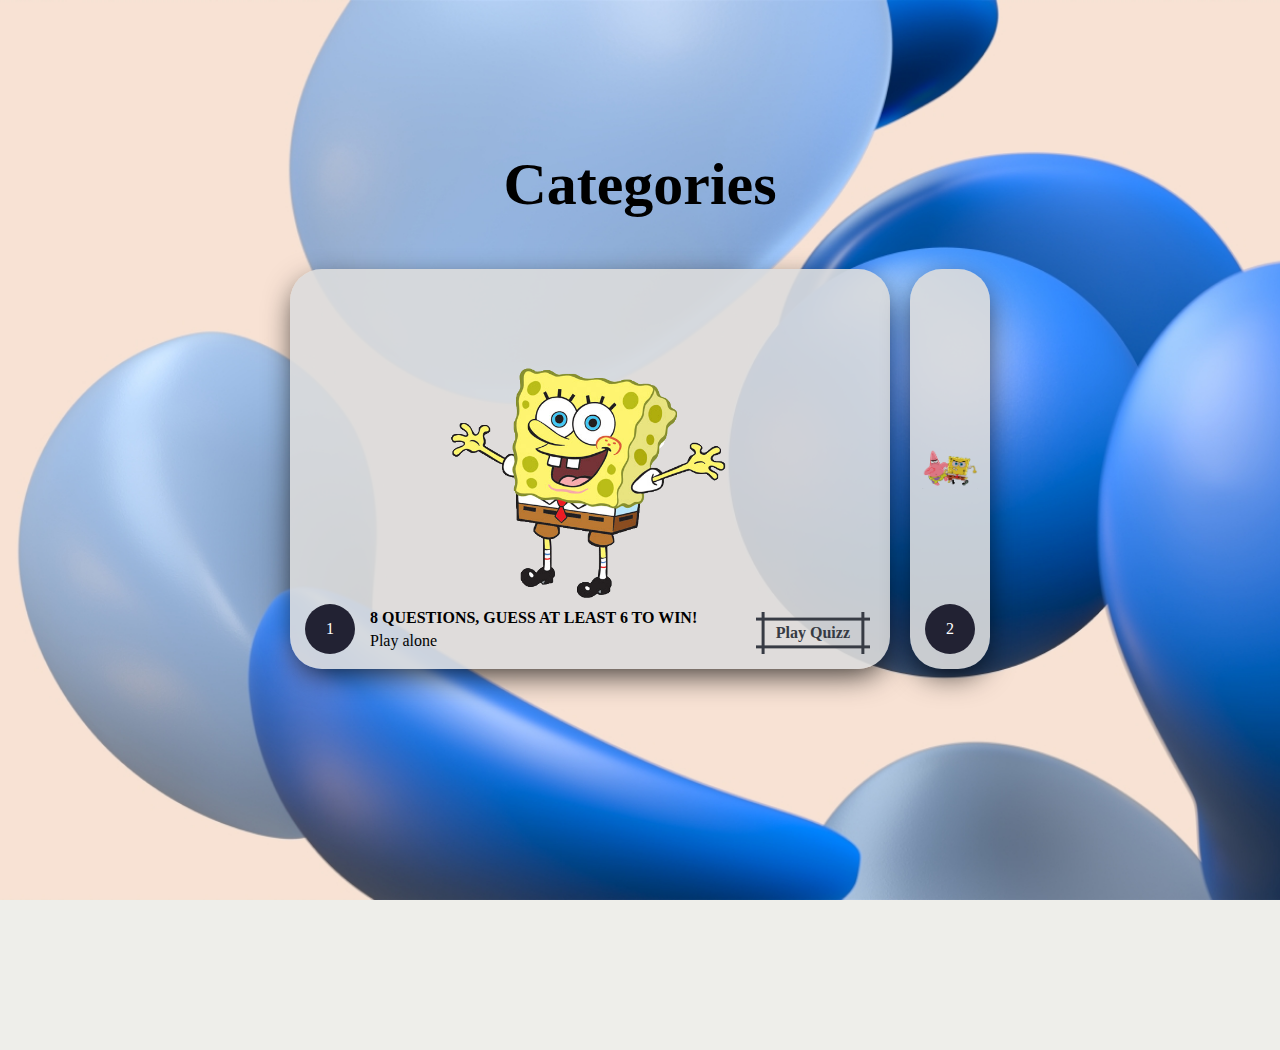
<file: index.html>
<!DOCTYPE html>
<html lang="en">
<head>
    <meta charset="UTF-8">
    <meta name="viewport" content="width=device-width, initial-scale=1.0">
    <link rel="stylesheet" href="quizz.css">
    <script src="quizz.js" defer></script>
    <title>Quizz</title>
</head>
<body>
 
    <div class="category">
        <h1>
            Categories
        </h1>
    </div>
 
    <div class="wrapper">
        <div class="container">
            <input type="radio" name="slide" id="c1" checked>
            <label for="c1" class="card">
                <div class="row"> 
                    <div class="icon">1</div>
                    <div class="description">
                        <h4>8 Questions, guess at least 6 to win!</h4>
                        <p>Play alone</p>
                        <button class="play-game-button" onclick="playGame()">Play Quizz</button>
                    </div>
                </div>
            </label>

            <input type="radio" name="slide" id="c2" >
            <label for="c2" class="card">
                <div class="row">
                    <div class="icon">2</div>
                    <div class="description">
                        <h4>8 Questions, the better one wins!</h4>
                        <p>Play 1 versus 1</p>
                        <button class="play-game-button" onclick="playGame()">Play Quizz</button>
                    </div>
                </div>

        </div>
    </div>
    
</body>
</html
</file>
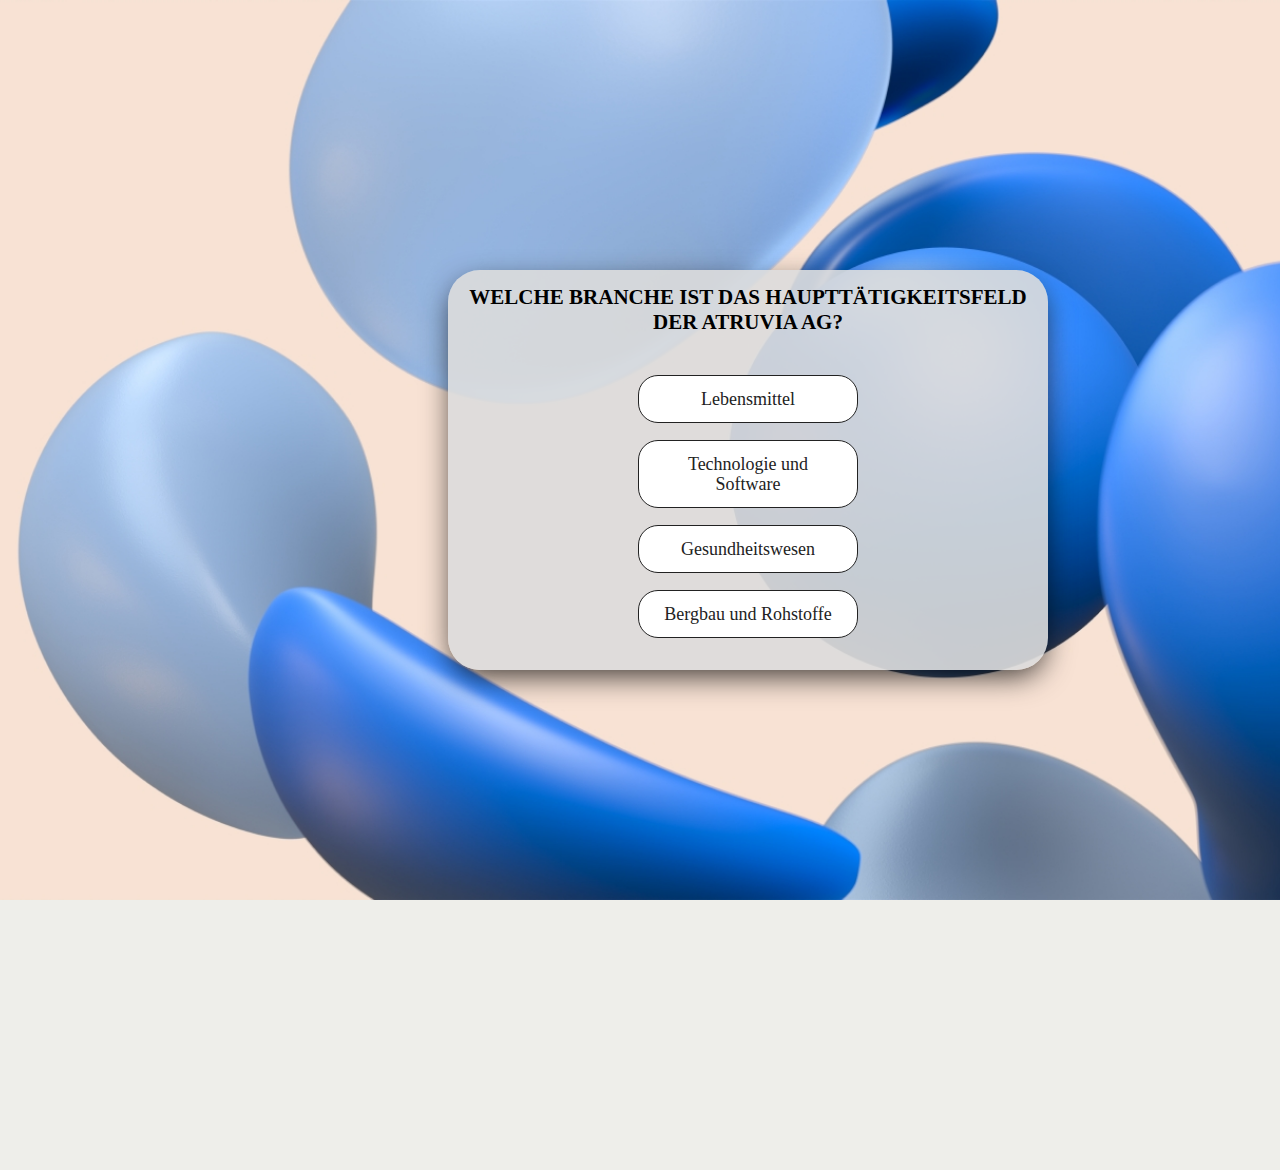
<file: Quizz.html>
<!DOCTYPE html>
<html lang="eng">
<head>
    <meta charset="UTF-8">
    <meta name="viewport" content="width=device-width, initial-scale=1.0" />
    <link rel="stylesheet" href="src/css/project.css">
    <script src="src/js/project.js" defer></script>
    <title>Q&A</title>
</head>
<div class="timeset" id="timer"></div>

<body>
    <div class="wrapper">
        <div class="container">
            <input type="radio" name="slide" id="c1" checked>
            <label for="c1" class="card">
                <div class="row">
                    <div class="description" id="questionContainer">
                        <!--"Questions"-->
                    </div>
                    <div class="btn-row">
                    </div>
                </div>
            </label>
        </div>
    </div>
</body>
</html>
</file>
<file: quizz.css>
* {
    box-sizing: border-box;
    margin: 0;
    padding: 0;
    font-family: 'Times New Roman', Times, serif;
}
 
body {
    margin: 0;
    padding: 0;
    height: 100vh;
    background-color: #eeeeea;
    background-image: url('src/css/Background.jpg');
    background-size: cover;
    background-repeat: no-repeat;
    background-position: center;
    background-attachment: fixed;

}

 
.wrapper {
    margin-top: 50px;
    display: flex;
    align-items: center;
    justify-content: center;
}
 
.container {
    height: 400px;
    display: flex;
    flex-wrap: nowrap;
    justify-content: start;
}
 
.card{
    background-color: rgba(220,220,220,0.9);  background-size: cover;
    position: relative;
    width: 80px;
    border-radius: .75rem;
    background-size: cover;
    overflow: hidden;
    border-radius: 2rem;
    margin: 0 10px;
    display: flex;
    align-items: flex-end;
    transition: .6s cubic-bezier(.28, -0.03, 0, .99);
    box-shadow: 0px 10px 30px -5px rgba(0, 0, 0, 0.8);
    
}
 
.card::before {
    position: absolute;
    top: 15px;
    right: 560px;
    width: 20px;
    height: 20px;
}
 
 
.card > .row {
    color: black;
    display:flex;
    flex-wrap: nowrap;
}
 
.card > .row > .icon {
    background: #223;
    color: white;
    border-radius: 50%;
    width: 50px;
    display: flex;
    justify-content: center;
    align-items: center;
    margin: 15px;
}
 
.card > .row > .description {
    display: flex;
    justify-content: center;
    flex-direction: column;
    overflow: hidden;
    height: 80px;
    width: 520px;
    opacity: 0;
    transform: translateY(30px);
    transition-delay: .3s;
    transition: all .3s ease;
}
 
.play-game-button {
    --b: 3px;
    --s: .35em;
    --color: #373B44;
  
    position: fixed;
    bottom: 15px;
    right: 20px;
    
    padding: calc(.4em + var(--s)) calc(.9em + var(--s));
    color: var(--color);
    --_p: var(--s);
    background:
      conic-gradient(from 90deg at var(--b) var(--b), #0000 90deg, var(--color) 0)
      var(--_p) var(--_p)/calc(100% - var(--b) - 2*var(--_p)) calc(100% - var(--b) - 2*var(--_p));
    transition: .3s linear, color 0s, background-color 0s;
    outline: var(--b) solid #0000;
    outline-offset: .4em;
    cursor: pointer;
    font-size: 16px;
    font-weight: bold;
  
    border: 0;
  
    user-select: none;
    -webkit-user-select: none;
    touch-action: manipulation;
  }

.play-game-button:hover,
.play-game-button:focus-visible{
  --_p: 0px;
  outline-color: var(--color);
  outline-offset: .05em;
}
 
.play-game-button:active {
  background: var(--color);
  color: #fff;
}
 
.description p {
    color: black;
    padding-top: 5px;
}
 
.description h4 {
    font-size: 16px;
    text-transform: uppercase;
}
 
input {
    display: none;
}
 
input:checked + label {
    width: 600px;
}
 
input:checked + label .description {
    opacity: 1 !important;
    transform: translateY(0) !important;
}
 
.card[for="c1"] {
    background-image: url('src/spongebob.png');
    background-repeat: no-repeat;
    background-size: 55%;
    background-position: center;
}
 
.card[for="c2"] {
    background-image: url('src/1v1.png');
    background-repeat: no-repeat;
    background-size: 70%;
    background-position: center;
}
 
.category{
    justify-content: center;
    margin-top: 150px;
    text-align: center;
    font-size: 30px;
}
.buttons{
    margin:10px
}
</file>
<file: src/css/project.css>
* {
    box-sizing: border-box;
    margin: 0;
    padding: 0;
    font-family: 'Times New Roman', Times, serif;
}
h1{
    text-align: center;
    padding-top: 40px;
}

body {
    margin: 0;
    padding: 0;
    height: 100vh;
    background-color: #eeeeea;
    background-image: url('Background.jpg');
    background-size: cover;
    background-attachment: fixed;
    background-repeat: no-repeat;
    background-position: center;
}

.wrapper {
    margin-left: 35%;
    margin-top: 270px;
    align-items: center;
    justify-content: center;
}
.container {
    height: 400px;
    display: flex;
    flex-wrap: nowrap;
    justify-content: start;
    transition: opacity 0.5s ease-in-out, transform 0.5s ease-in-out;
}
.container.hidden {
    opacity: 0;
    transition: opacity 0.5s ease-in-out;
}
.card {
    background-color: rgba(220,220,220,0.9);
    display:flex;
    flex-direction: column;
    justify-content: center;
    align-items:center;
    position: relative;
    width: 80px;
    border-radius: .75rem;
    border-radius: 2rem;
    box-shadow: 0px 10px 30px -5px rgba(0, 0, 0, 0.8);
}
.card > .row {
    flex-direction: column;
    color: black;
    display: flex;
    flex-wrap: nowrap;
}
.card > .row > .description {
    text-align: center;

}
.description h4 {
    text-transform: uppercase;
    font-size:21px;
    margin-top: -10px;
    margin-bottom: 30px;
}
input {
    display: none;
}
input:checked + label {
    width: 600px;
}
.buttons{
    margin-bottom: 8px;
}
 
.button-style {
    margin: 10px;
    display: inline-block;
    outline: none;
    cursor: pointer;
    font-size: 18px;
    line-height: 20px;
    font-weight: 500;
    border-radius: 20px;
    padding: 13px 23px;
    border: 1px solid #222222;
    background: #fff;
    color: #222222;
    margin-bottom: 7px;
    width: 220px;
    height: 5 0px;
}

.button-style:hover {
    border-color: #000000;
    background: aliceblue;
}
.btn {
    cursor: pointer;
    font-size: 20px;
    text-decoration: none;
    border: 1px solid rgb(146, 148, 248);
    position: relative;
    overflow: hidden;
    padding: 5px 10px;
    
  }
  
  .btn:hover {
    box-shadow: 1px 1px 25px 10px rgba(146, 148, 248, 0.4);
  }
  
  .btn:before {
    content: "";
    position: absolute;
    top: 0;
    left: -100%;
    width: 100%;
    height: 100%;
    background: linear-gradient(
    120deg,
    transparent,
    rgba(146, 148, 248, 0.4),
    transparent
  );
  transition: all 650ms;
}
.btn:hover:before {
  left: 100%;
}
.btn-row {
    position: absolute;
    bottom: 25px;
    right: 25px;
}

.description ul{
    list-style-type: none;
    margin-top: 10px;
    padding-top: -10px;
}
@media screen and (min-width: 800px) {
    /* Style applied if your screen is larger than 800px */

  }
</file>
